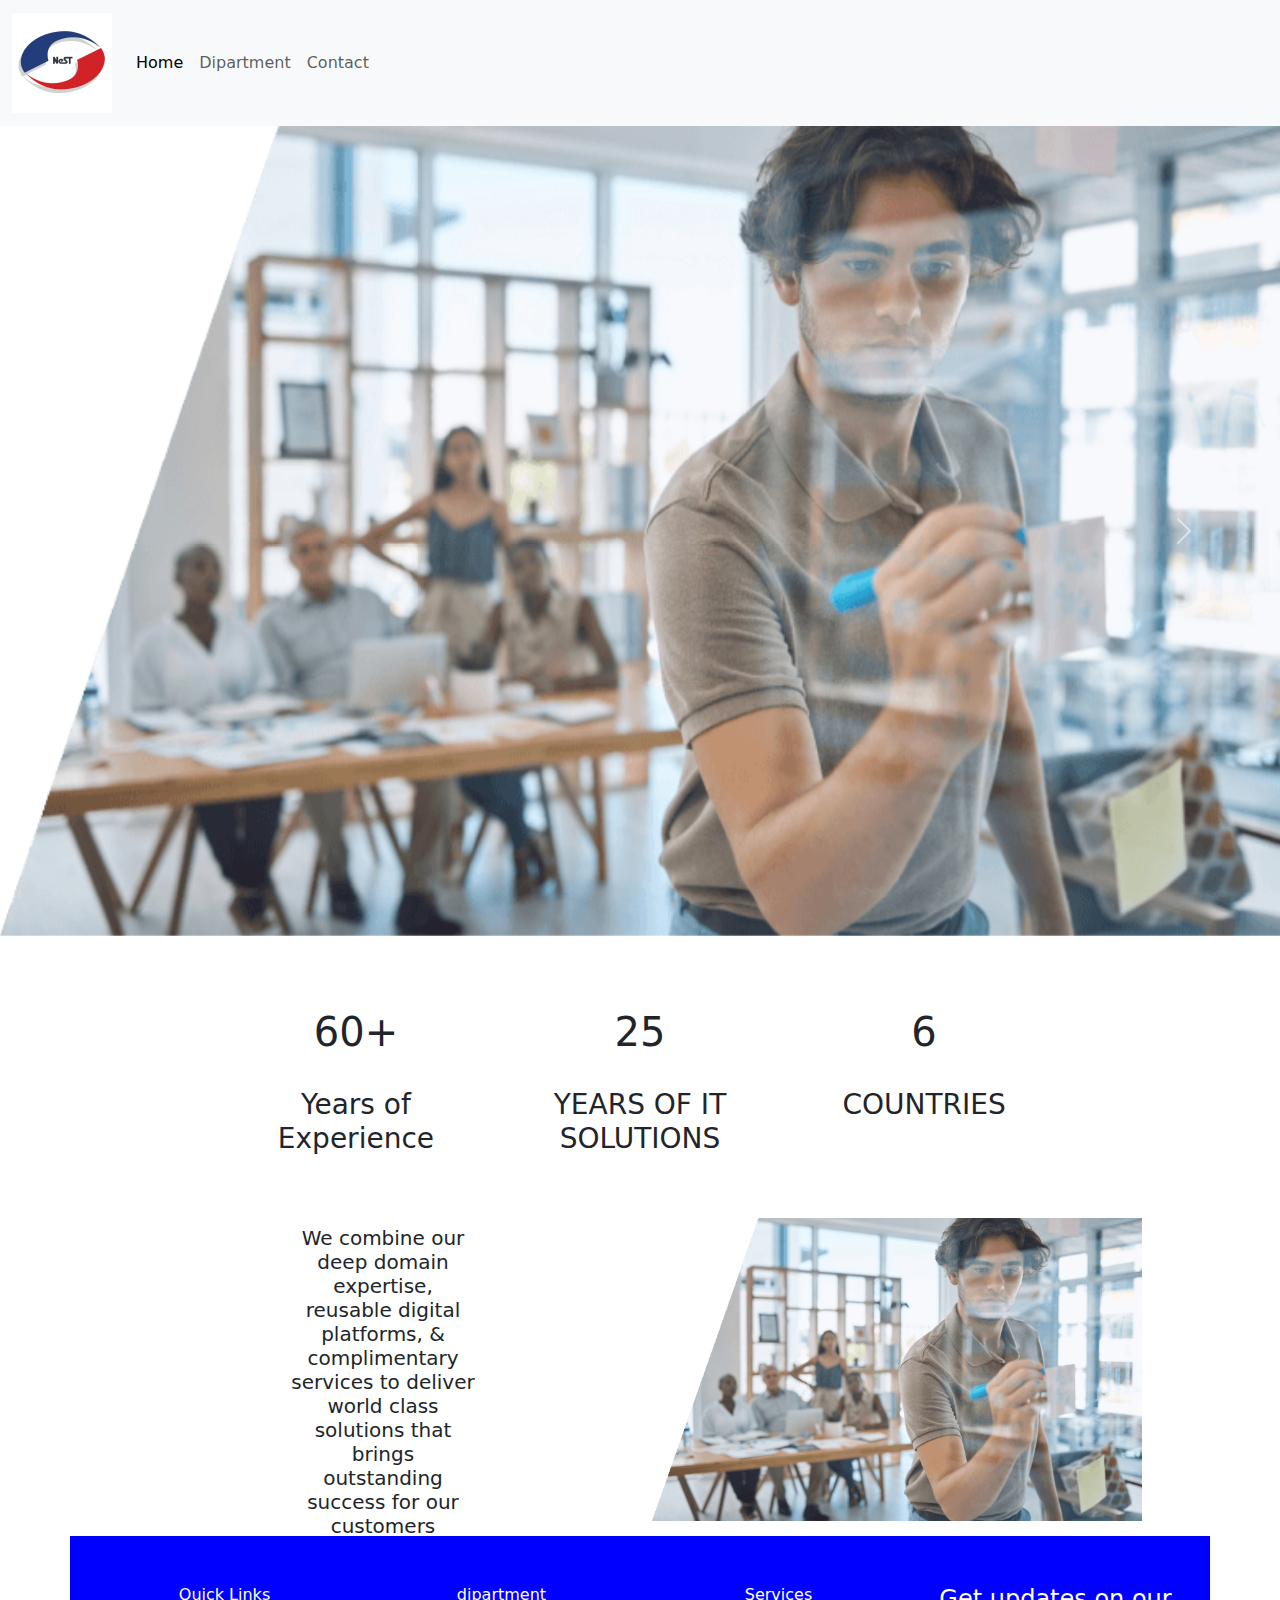
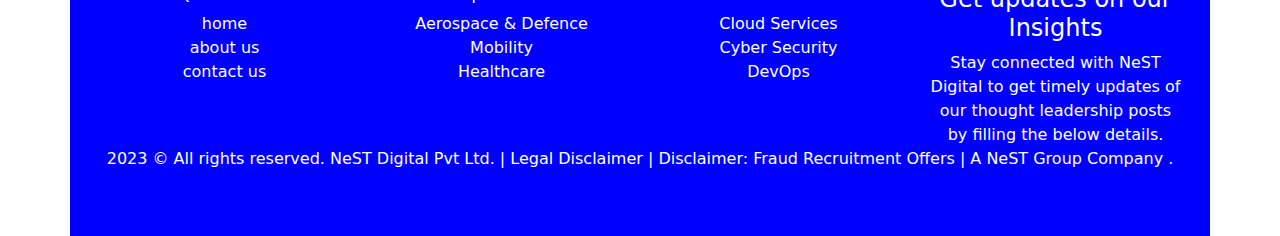
<file: index.html>
<!DOCTYPE html>
<html lang="en">
<head>
    <meta charset="UTF-8">
    <meta name="viewport" content="width=device-width, initial-scale=1.0">
    <title>nest digital</title>
    <link rel="stylesheet" href="style.css">
    <link href="https://cdn.jsdelivr.net/npm/bootstrap@5.3.3/dist/css/bootstrap.min.css" rel="stylesheet" integrity="sha384-QWTKZyjpPEjISv5WaRU9OFeRpok6YctnYmDr5pNlyT2bRjXh0JMhjY6hW+ALEwIH" crossorigin="anonymous">
</head>
<body>
    <nav class="navbar navbar-expand-lg bg-body-tertiary">
        <div class="container-fluid">
          <a class="navbar-brand" href="#"> <img class="icon" src="pictures/nest icon.jpg"  class="d-block w-100" alt="..."></a>
          <button class="navbar-toggler" type="button" data-bs-toggle="collapse" data-bs-target="#navbarNav" aria-controls="navbarNav" aria-expanded="false" aria-label="Toggle navigation">
            <span class="navbar-toggler-icon"></span>
          </button>
          <div class="collapse navbar-collapse" id="navbarNav">
            <ul class="navbar-nav">
              <li class="nav-item">
                <a class="nav-link active" aria-current="page" href="index.html">Home</a>
              </li>
              <li class="nav-item">
                <a class="nav-link" href="dipartment.html">Dipartment</a>
              </li>
              <li class="nav-item">
                <a class="nav-link" href="contact.html">Contact</a>
              </li>
             
            </ul>
          </div>
        </div>
      </nav>

    <div id="carouselExampleAutoplaying" class="carousel slide" data-bs-ride="carousel">
        <div class="carousel-inner">
          <div class="carousel-item active">
            <img src="pictures/nest.png"  class="d-block w-100" alt="...">
          </div>
          <div class="carousel-item">
            <img src="pictures/nest2.webp" class="d-block w-100" alt="...">
          </div>
          <div class="carousel-item">
            <img src="pictures/nest3.jpg" class="d-block w-100" alt="...">
          </div>
        </div>
        <button class="carousel-control-prev" type="button" data-bs-target="#carouselExampleAutoplaying" data-bs-slide="prev">
          <span class="carousel-control-prev-icon" aria-hidden="true"></span>
          <span class="visually-hidden">Previous</span>
        </button>
        <button class="carousel-control-next" type="button" data-bs-target="#carouselExampleAutoplaying" data-bs-slide="next">
          <span class="carousel-control-next-icon" aria-hidden="true"></span>
          <span class="visually-hidden">Next</span>
        </button>
      </div>


    <div class="container text-center" style="padding-bottom: 50px; padding-top: 50px;">
        <div class="row">
          <div class="col">
            <h1>60+</h1>  <br>
            <h3>Years of Experience</h3>
          </div>
          <div class="col">
            <h1>25</h1>  <br>
            <h3>YEARS OF IT SOLUTIONS</h3>
          </div>
          <div class="col">
            <h1>6</h1>  <br>
            <h3>COUNTRIES</h3>
          </div>
        </div>
      </div>

      <div class="container text-center" style="padding-bottom: 50px; padding-top: 50px;" >
        <div class="row">
          <div class="col">
            <div class="mx-auto p-2" style="width: 200px;">
                <h5>We combine our deep domain expertise, reusable digital platforms, & complimentary services
                   to deliver world class solutions that brings outstanding success for our customers</h5>
              </div>
            </div>
        
          <div class="col">
            <img src="pictures/nest.png"  class="d-block w-100" alt="...">
          </div>
        </div>
      </div>
      <div class="container text-center" id="foot" style="padding-bottom: 30px; padding-top: 30px;">
      <footer  class="bg-body- text-center text-white p-3">
        
            <div class="row">
              <div class="col">
                <h6>Quick Links</h6>
                <p1>home</p1><br>
                <p1>about us</p1><br>
                <p1>contact us</p1>
              </div>
              <div class="col"> 
                <h6>dipartment</h6>
                <p1>Aerospace & Defence</p1><br>
                <p1>Mobility</p1><br>
                <p1>Healthcare</p1></div>
              <div class="col">
                 <h6>Services</h6>
                <p1>Cloud Services</p1><br>
                <p1>Cyber Security</p1><br>
                <p1>DevOps</p1>
            </div>
              <div class="col">
                <h4>Get updates on our Insights</h4>
                <p1>
                    Stay connected with NeST Digital to get timely updates of our thought leadership posts by filling the below details.
                </p1>
            </div>
            </div>
        <p >2023 © All rights reserved. NeST Digital Pvt Ltd.    |    Legal Disclaimer |    Disclaimer: Fraud Recruitment Offers    |    A NeST Group Company .</p>
      </footer>
    </div>
    <script src="https://cdn.jsdelivr.net/npm/bootstrap@5.3.3/dist/js/bootstrap.bundle.min.js" integrity="sha384-YvpcrYf0tY3lHB60NNkmXc5s9fDVZLESaAA55NDzOxhy9GkcIdslK1eN7N6jIeHz" crossorigin="anonymous"></script>
</body>
</html>
</file>
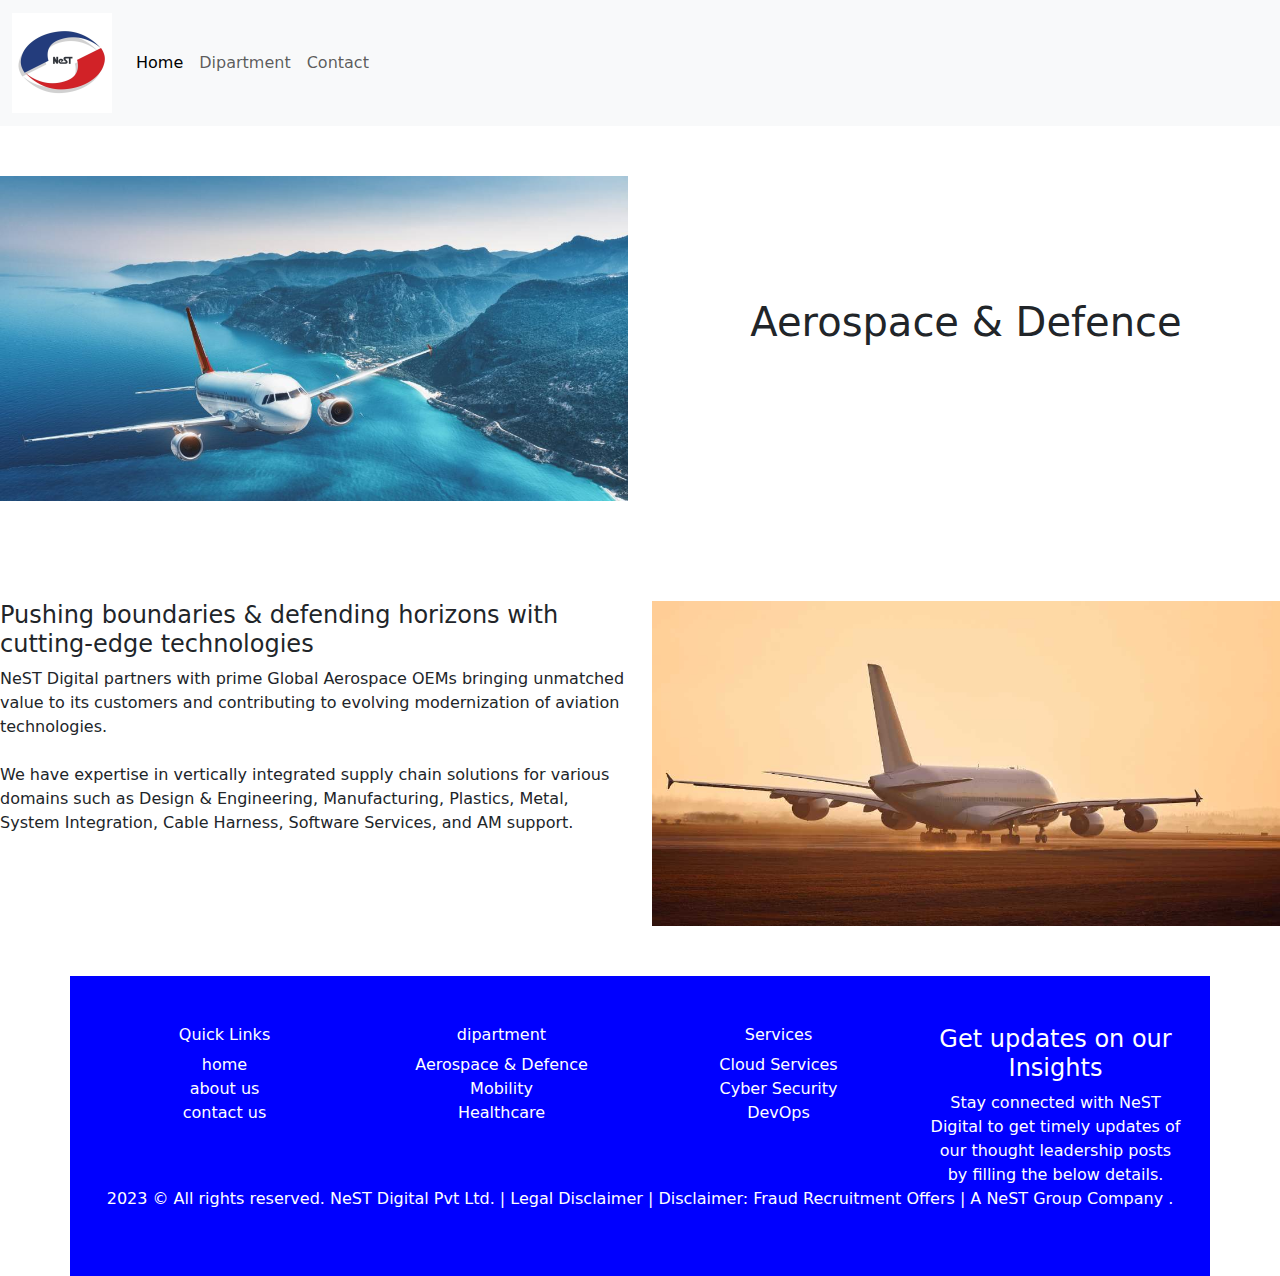
<file: Aerospace.html>
<!DOCTYPE html>
<html lang="en">
<head>
    <meta charset="UTF-8">
    <meta name="viewport" content="width=device-width, initial-scale=1.0">
    <title>nest digital</title>
    <link rel="stylesheet" href="style.css">
    <link href="https://cdn.jsdelivr.net/npm/bootstrap@5.3.3/dist/css/bootstrap.min.css" rel="stylesheet" integrity="sha384-QWTKZyjpPEjISv5WaRU9OFeRpok6YctnYmDr5pNlyT2bRjXh0JMhjY6hW+ALEwIH" crossorigin="anonymous">
</head>
<body>
    <nav class="navbar navbar-expand-lg bg-body-tertiary">
        <div class="container-fluid">
          <a class="navbar-brand" href="#"> <img class="icon" src="pictures/nest icon.jpg"  class="d-block w-100" alt="..."></a>
          <button class="navbar-toggler" type="button" data-bs-toggle="collapse" data-bs-target="#navbarNav" aria-controls="navbarNav" aria-expanded="false" aria-label="Toggle navigation">
            <span class="navbar-toggler-icon"></span>
          </button>
          <div class="collapse navbar-collapse" id="navbarNav">
            <ul class="navbar-nav">
              <li class="nav-item">
                <a class="nav-link active" aria-current="page" href="index.html">Home</a>
              </li>
              <li class="nav-item">
                <a class="nav-link" href="dipartment.html">Dipartment</a>
              </li>
              <li class="nav-item">
                <a class="nav-link" href="contact.html">Contact</a>
              </li>
             
            </ul>
          </div>
        </div>
      </nav>
      <div class="row" style="padding-bottom: 50px; padding-top: 50px;">
        <div class="col-6">
          <img src="pictures/nest4.jpg" alt="">
        </div>
        <div class="col-6">

          <div class="container"> 
            <div class="text">
              <h1>Aerospace & Defence</h1>
            </div>
          </div>
           
         
        </div>
      </div>
      </div>

      <div class="row" style="padding-bottom: 50px; padding-top: 50px;">
       
        <div class="col-6">
          <h4>
            Pushing boundaries & defending horizons with cutting-edge technologies
          </h4>
          <p>NeST Digital partners with prime Global Aerospace OEMs bringing unmatched value to its customers and contributing to evolving modernization of aviation technologies.<br><br>

            We have expertise in vertically integrated supply chain solutions for various domains such as Design & Engineering, Manufacturing, Plastics, Metal, System Integration, Cable Harness, Software Services, and AM support.</p>
        </div>
        <div class="col-6">
          <img src="pictures/nest5.jpg" alt="">
        </div>
      </div>



      <div class="container text-center" id="foot">
        <footer  class="bg-body- text-center text-white p-3">
          
              <div class="row">
                <div class="col">
                  <h6>Quick Links</h6>
                  <p1>home</p1><br>
                  <p1>about us</p1><br>
                  <p1>contact us</p1>
                </div>
                <div class="col"> 
                  <h6>dipartment</h6>
                  <p1>Aerospace & Defence</p1><br>
                  <p1>Mobility</p1><br>
                  <p1>Healthcare</p1></div>
                <div class="col">
                   <h6>Services</h6>
                  <p1>Cloud Services</p1><br>
                  <p1>Cyber Security</p1><br>
                  <p1>DevOps</p1>
              </div>
                <div class="col">
                  <h4>Get updates on our Insights</h4>
                  <p1>
                      Stay connected with NeST Digital to get timely updates of our thought leadership posts by filling the below details.
                  </p1>
              </div>
              </div>
              
            
          <p >2023 © All rights reserved. NeST Digital Pvt Ltd.    |    Legal Disclaimer |    Disclaimer: Fraud Recruitment Offers    |    A NeST Group Company .</p>
        </footer>
      </div>
      <script src="https://cdn.jsdelivr.net/npm/bootstrap@5.3.3/dist/js/bootstrap.bundle.min.js" integrity="sha384-YvpcrYf0tY3lHB60NNkmXc5s9fDVZLESaAA55NDzOxhy9GkcIdslK1eN7N6jIeHz" crossorigin="anonymous"></script>
  </body>
  </html>
</file>
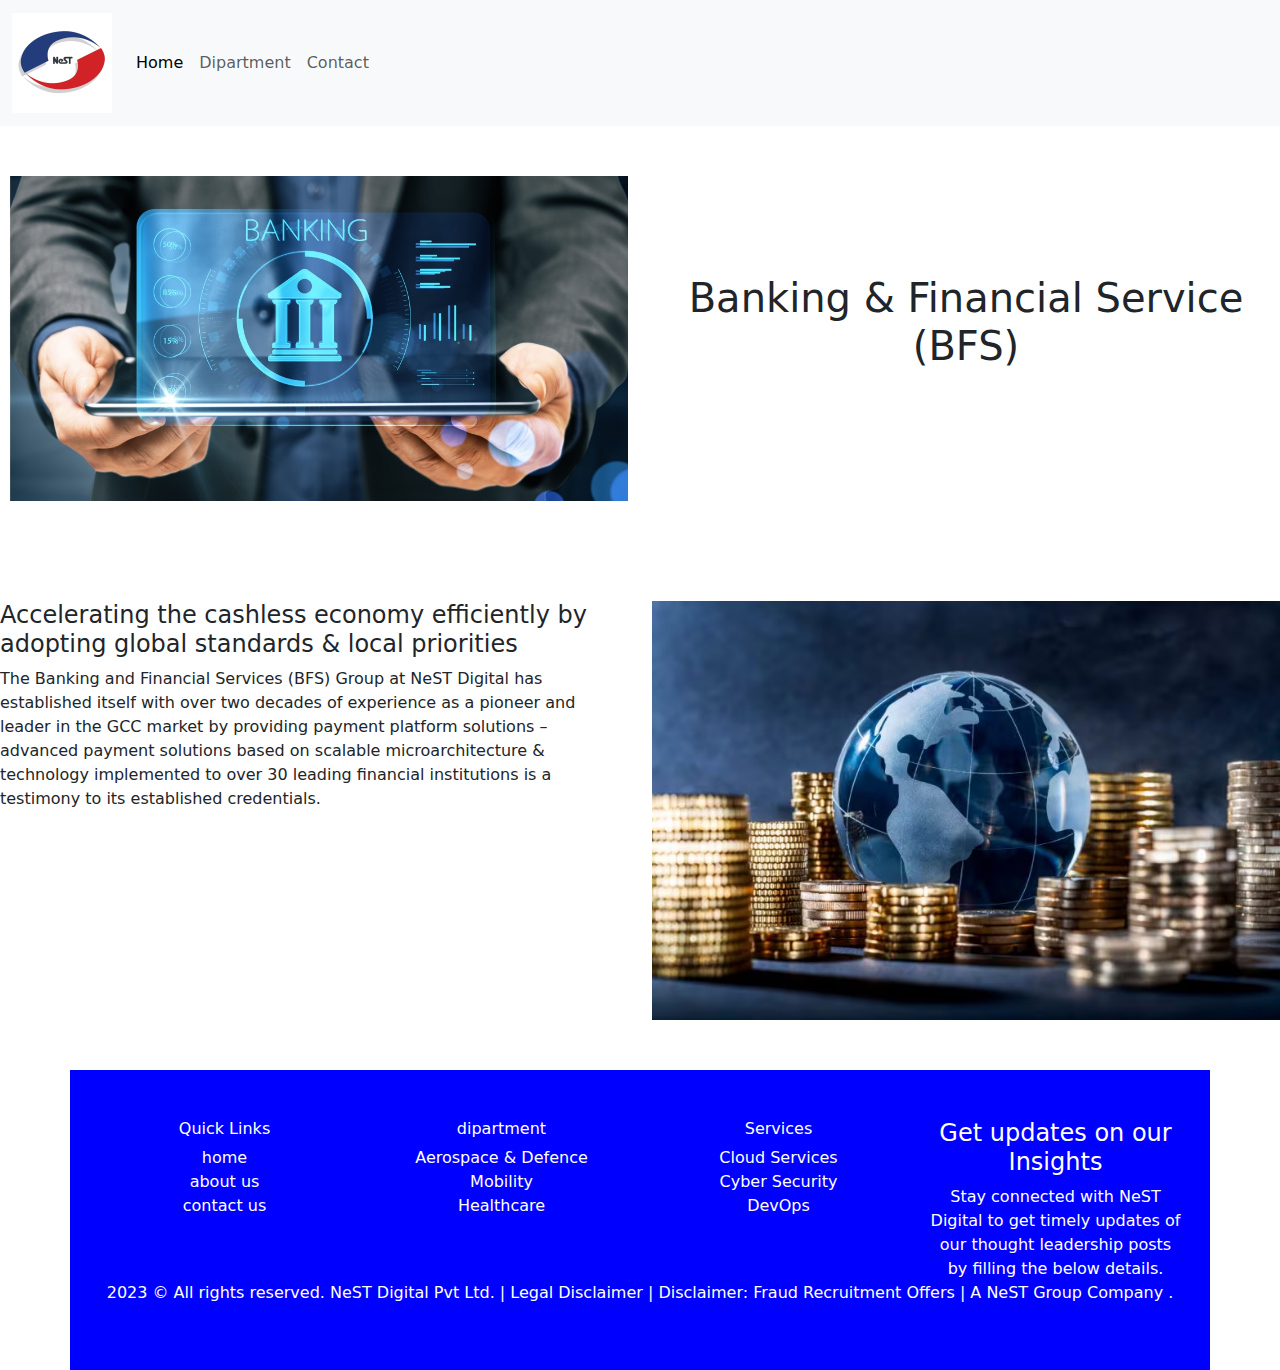
<file: bank.html>
<!DOCTYPE html>
<html lang="en">
<head>
    <meta charset="UTF-8">
    <meta name="viewport" content="width=device-width, initial-scale=1.0">
    <title>nest digital</title>
    <link rel="stylesheet" href="style.css">
    <link href="https://cdn.jsdelivr.net/npm/bootstrap@5.3.3/dist/css/bootstrap.min.css" rel="stylesheet" integrity="sha384-QWTKZyjpPEjISv5WaRU9OFeRpok6YctnYmDr5pNlyT2bRjXh0JMhjY6hW+ALEwIH" crossorigin="anonymous">
</head>
<body>
    <nav class="navbar navbar-expand-lg bg-body-tertiary">
        <div class="container-fluid">
          <a class="navbar-brand" href="#"> <img class="icon" src="pictures/nest icon.jpg"  class="d-block w-100" alt="..."></a>
          <button class="navbar-toggler" type="button" data-bs-toggle="collapse" data-bs-target="#navbarNav" aria-controls="navbarNav" aria-expanded="false" aria-label="Toggle navigation">
            <span class="navbar-toggler-icon"></span>
          </button>
          <div class="collapse navbar-collapse" id="navbarNav">
            <ul class="navbar-nav">
              <li class="nav-item">
                <a class="nav-link active" aria-current="page" href="index.html">Home</a>
              </li>
              <li class="nav-item">
                <a class="nav-link" href="dipartment.html">Dipartment</a>
              </li>
              <li class="nav-item">
                <a class="nav-link" href="contact.html">Contact</a>
              </li>
             
            </ul>
          </div>
        </div>
      </nav>
      <div class="row" style="padding-bottom: 50px; padding-top: 50px;">
        <div class="col-6">
          <img src="pictures/nest8.jpg" alt="">
        </div>
        <div class="col-6">
          <div class="container"> 
            <div class="text">
              <h1>Banking & Financial Service (BFS)</h1>
            </div>
          </div>
       
         
         
        </div>
      </div>
      </div>

      <div class="row" style="padding-bottom: 50px; padding-top: 50px;">
       
        <div class="col-6">
          <h4>
            Accelerating the cashless economy efficiently by adopting global standards & local priorities
          </h4>
          <p>The Banking and Financial Services (BFS) Group at NeST Digital has established itself with over two decades of experience as a pioneer and leader in the GCC market by providing payment platform solutions – advanced payment solutions based on scalable microarchitecture & technology implemented to over 30 leading financial institutions is a testimony to its established credentials.</p>
        </div>
        <div class="col-6">
          <img src="pictures/BAN.avif" alt="">
        </div>
      </div>



      <div class="container text-center" id="foot">
        <footer  class="bg-body- text-center text-white p-3">
          
              <div class="row">
                <div class="col">
                  <h6>Quick Links</h6>
                  <p1>home</p1><br>
                  <p1>about us</p1><br>
                  <p1>contact us</p1>
                </div>
                <div class="col"> 
                  <h6>dipartment</h6>
                  <p1>Aerospace & Defence</p1><br>
                  <p1>Mobility</p1><br>
                  <p1>Healthcare</p1></div>
                <div class="col">
                   <h6>Services</h6>
                  <p1>Cloud Services</p1><br>
                  <p1>Cyber Security</p1><br>
                  <p1>DevOps</p1>
              </div>
                <div class="col">
                  <h4>Get updates on our Insights</h4>
                  <p1>
                      Stay connected with NeST Digital to get timely updates of our thought leadership posts by filling the below details.
                  </p1>
              </div>
              </div>
              
            
          <p >2023 © All rights reserved. NeST Digital Pvt Ltd.    |    Legal Disclaimer |    Disclaimer: Fraud Recruitment Offers    |    A NeST Group Company .</p>
        </footer>
      </div>
      <script src="https://cdn.jsdelivr.net/npm/bootstrap@5.3.3/dist/js/bootstrap.bundle.min.js" integrity="sha384-YvpcrYf0tY3lHB60NNkmXc5s9fDVZLESaAA55NDzOxhy9GkcIdslK1eN7N6jIeHz" crossorigin="anonymous"></script>
  </body>
  </html>
</file>
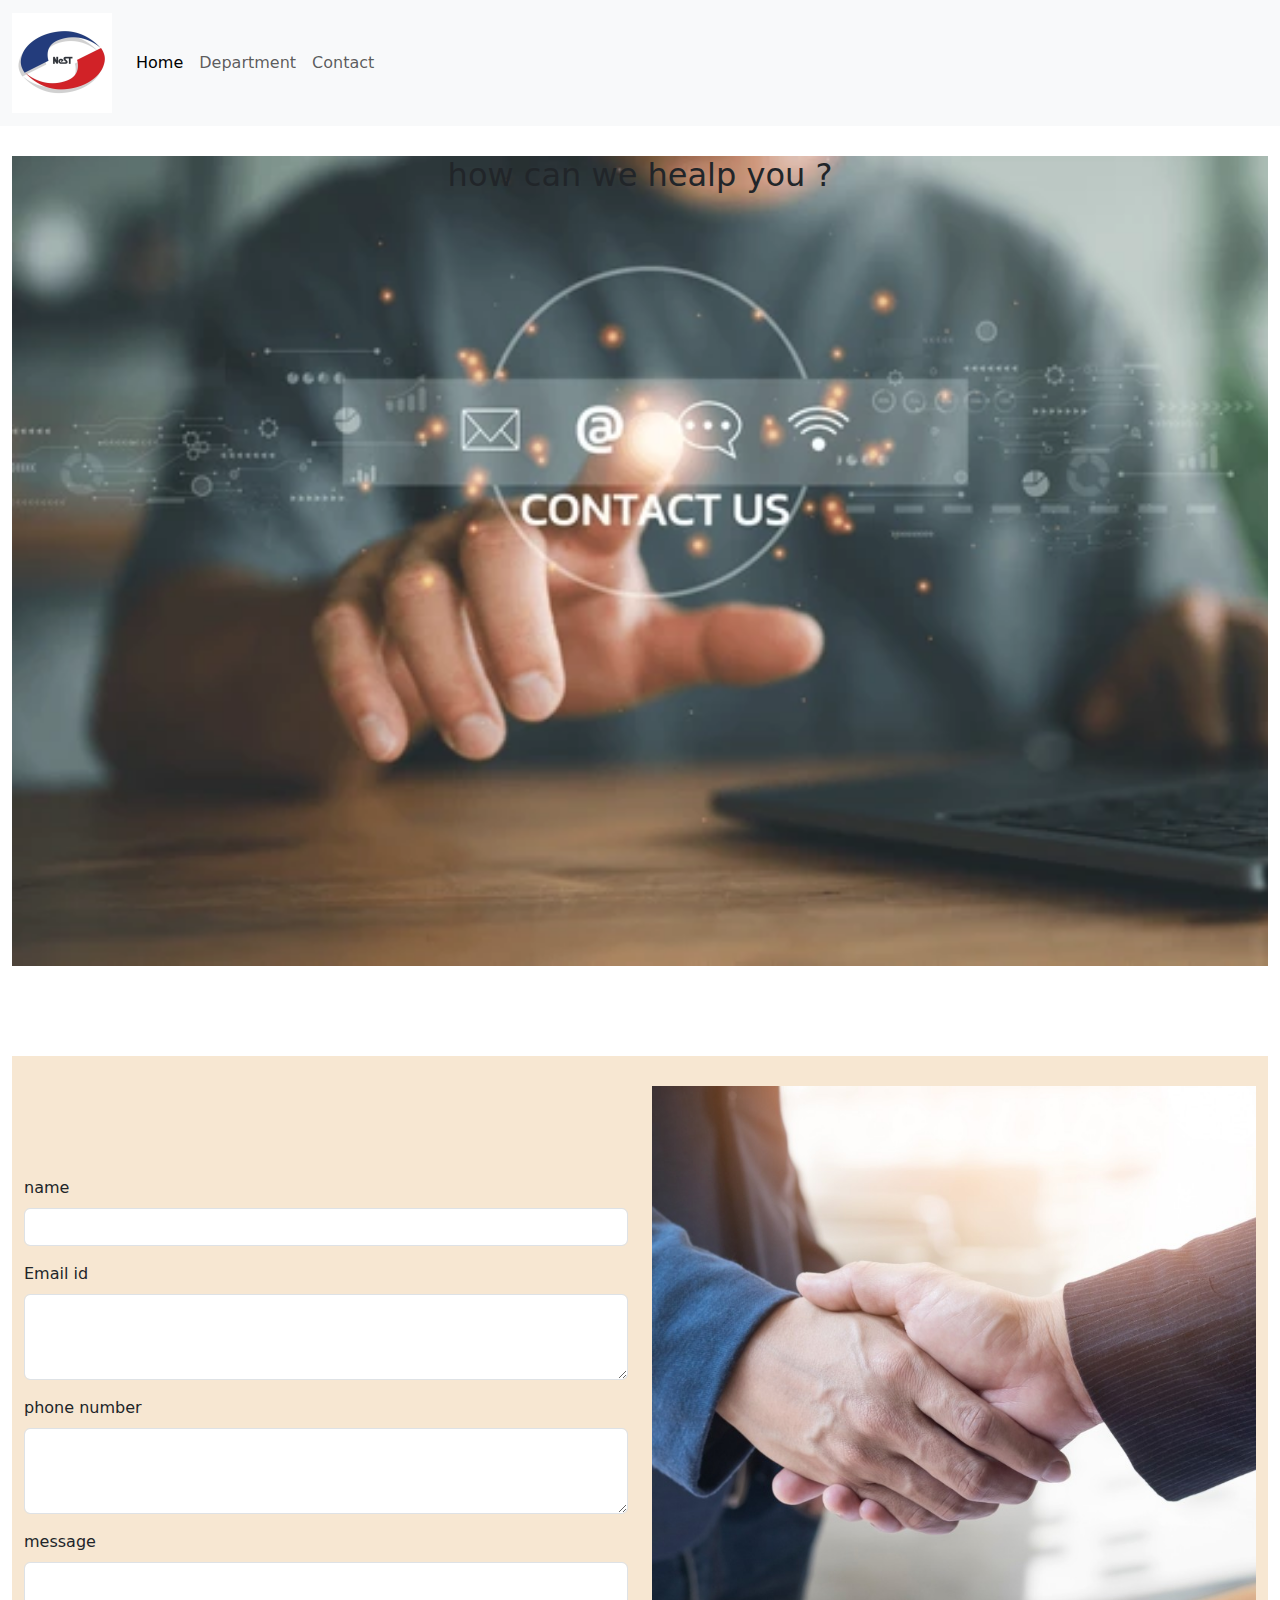
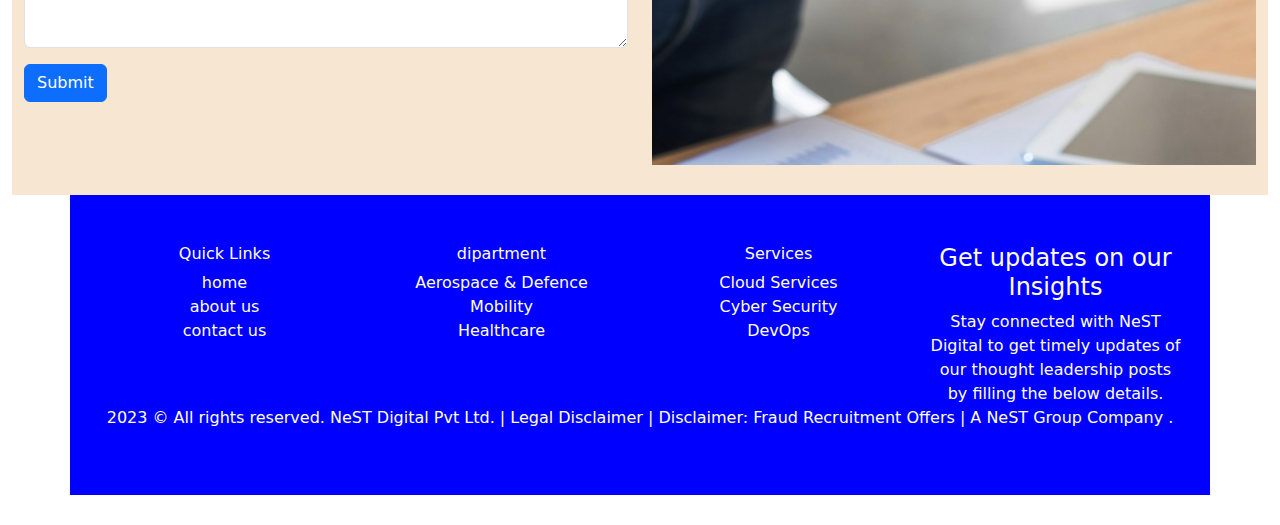
<file: contact.html>
<!DOCTYPE html>
<html lang="en">
<head>
    <meta charset="UTF-8">
    <meta name="viewport" content="width=device-width, initial-scale=1.0">
    <title>nest digital</title>
     <link rel="stylesheet" href="style.css">
    <link href="https://cdn.jsdelivr.net/npm/bootstrap@5.3.3/dist/css/bootstrap.min.css" rel="stylesheet" integrity="sha384-QWTKZyjpPEjISv5WaRU9OFeRpok6YctnYmDr5pNlyT2bRjXh0JMhjY6hW+ALEwIH" crossorigin="anonymous">
</head>
<body>
    <nav class="navbar navbar-expand-lg bg-body-tertiary">
        <div class="container-fluid">
          <a class="navbar-brand" href="#"> <img class="icon" src="pictures/nest icon.jpg"  class="d-block w-100" alt="..."></a>
          <button class="navbar-toggler" type="button" data-bs-toggle="collapse" data-bs-target="#navbarNav" aria-controls="navbarNav" aria-expanded="false" aria-label="Toggle navigation">
            <span class="navbar-toggler-icon"></span>
          </button>
          <div class="collapse navbar-collapse" id="navbarNav">
            <ul class="navbar-nav">
              <li class="nav-item">
                <a class="nav-link active" aria-current="page" href="index.html">Home</a>
              </li>
              <li class="nav-item">
                <a class="nav-link" href="dipartment.html">Department</a>
              </li>
              <li class="nav-item">
                <a class="nav-link" href="contact.html">Contact</a>
              </li>
             
            </ul>
          </div>
        </div>
      </nav>

      
      <div class="container-fluid" style="padding-bottom: 30px; padding-top: 30px;">
        <div class="row"  >
          <div class="col">
            <div style="height: 100vh;">
                <div  class="bod">
                    <h2 style="text-align: center;">how can we healp you ?</h2>
                </div>
            </div>
          </div>
        </div> 
        <div class="container-fluid" style="padding-bottom: 30px; padding-top: 30px; background-color: rgb(247, 231, 210);">

      <div class="row" >
            <div class="col" style=" padding-top: 90px;" >

                <div class="mb-3">
                    <label for="exampleFormControlInput1" class="form-label">name</label>
                    <input type="email" class="form-control" id="exampleFormControlInput1" placeholder="">
                  </div>
                  <div class="mb-3">
                    <label for="exampleFormControlTextarea1" class="form-label">Email id</label>
                    <textarea class="form-control" id="exampleFormControlTextarea1" rows="3"></textarea>
                  </div>
                  <div class="mb-3">
                    <label for="exampleFormControlTextarea1" class="form-label">phone number</label>
                    <textarea class="form-control" id="exampleFormControlTextarea1" rows="3"></textarea>
                  </div>
                  <div class="mb-3">
                    <label for="exampleFormControlTextarea1" class="form-label">message</label>
                    <textarea class="form-control" id="exampleFormControlTextarea1" rows="3"></textarea>
                  </div>
                  <button type="button" class="btn btn-primary">Submit</button>
                </div>
                <div class="col" ><img src="pictures/nest contact.jpg" alt=""></div>
            </div>
          </div>
      
      

     

      <div class="container text-center" id="foot">
        <footer  class="bg-body- text-center text-white p-3">
          
              <div class="row">
                <div class="col">
                  <h6>Quick Links</h6>
                  <p1>home</p1><br>
                  <p1>about us</p1><br>
                  <p1>contact us</p1>
                </div>
                <div class="col"> 
                  <h6>dipartment</h6>
                  <p1>Aerospace & Defence</p1><br>
                  <p1>Mobility</p1><br>
                  <p1>Healthcare</p1></div>
                <div class="col">
                   <h6>Services</h6>
                  <p1>Cloud Services</p1><br>
                  <p1>Cyber Security</p1><br>
                  <p1>DevOps</p1>
              </div>
                <div class="col">
                  <h4>Get updates on our Insights</h4>
                  <p1>
                      Stay connected with NeST Digital to get timely updates of our thought leadership posts by filling the below details.
                  </p1>
              </div>
              </div>
              
            
          <p >2023 © All rights reserved. NeST Digital Pvt Ltd.    |    Legal Disclaimer |    Disclaimer: Fraud Recruitment Offers    |    A NeST Group Company .</p>
        </footer>
      </div>
    <script src="https://cdn.jsdelivr.net/npm/bootstrap@5.3.3/dist/js/bootstrap.bundle.min.js" integrity="sha384-YvpcrYf0tY3lHB60NNkmXc5s9fDVZLESaAA55NDzOxhy9GkcIdslK1eN7N6jIeHz" crossorigin="anonymous"></script>
</body>
</html>
</file>
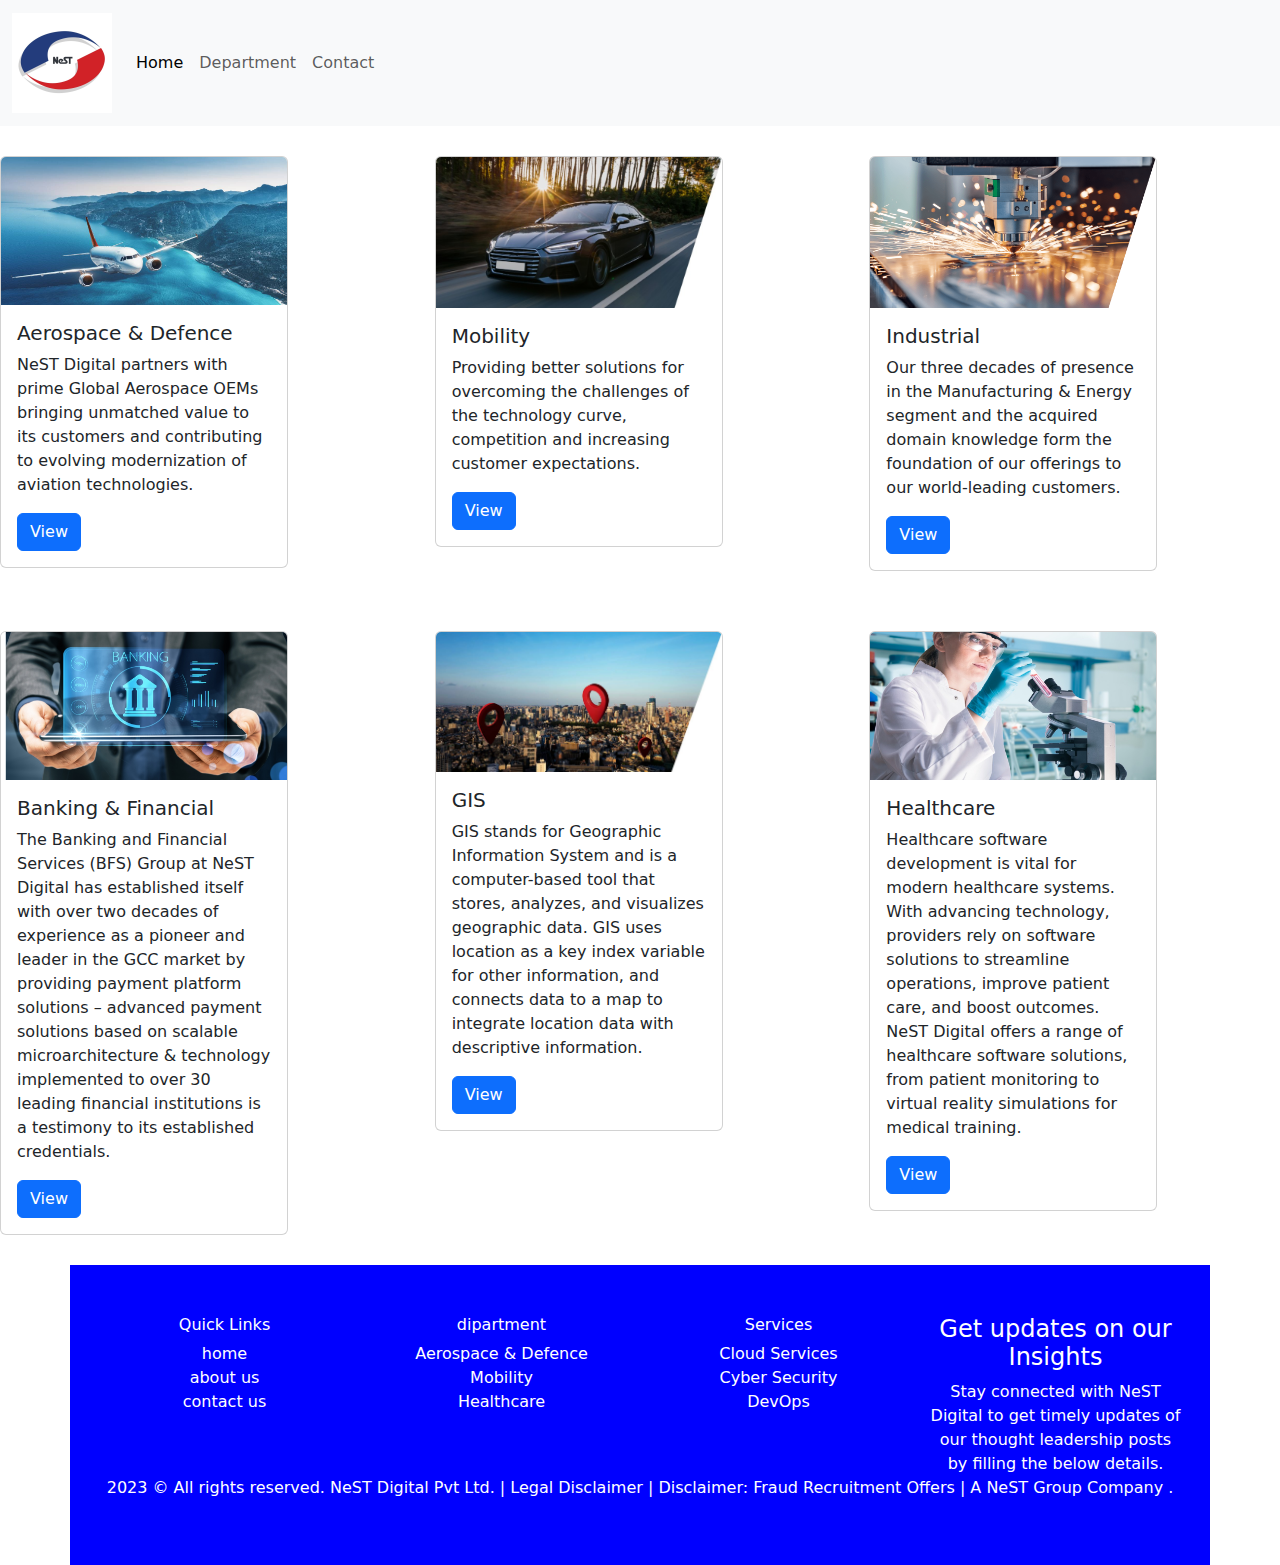
<file: dipartment.html>
<!DOCTYPE html>
<html lang="en">
<head>
    <meta charset="UTF-8">
    <meta name="viewport" content="width=device-width, initial-scale=1.0">
    <title>nest digital</title>
     <link rel="stylesheet" href="style.css">
    <link href="https://cdn.jsdelivr.net/npm/bootstrap@5.3.3/dist/css/bootstrap.min.css" rel="stylesheet" integrity="sha384-QWTKZyjpPEjISv5WaRU9OFeRpok6YctnYmDr5pNlyT2bRjXh0JMhjY6hW+ALEwIH" crossorigin="anonymous">
</head>
<body>
    <nav class="navbar navbar-expand-lg bg-body-tertiary">
        <div class="container-fluid">
          <a class="navbar-brand" href="#"> <img class="icon" src="pictures/nest icon.jpg"  class="d-block w-100" alt="..."></a>
          <button class="navbar-toggler" type="button" data-bs-toggle="collapse" data-bs-target="#navbarNav" aria-controls="navbarNav" aria-expanded="false" aria-label="Toggle navigation">
            <span class="navbar-toggler-icon"></span>
          </button>
          <div class="collapse navbar-collapse" id="navbarNav">
            <ul class="navbar-nav">
              <li class="nav-item">
                <a class="nav-link active" aria-current="page" href="index.html">Home</a>
              </li>
              <li class="nav-item">
                <a class="nav-link" href="dipartment.html">Department</a>
              </li>
              <li class="nav-item">
                <a class="nav-link" href="contact.html">Contact</a>
              </li>
             
            </ul>
          </div>
        </div>
      </nav>

    <div class="row" style="padding-bottom: 30px; padding-top: 30px;">
        <div class="col">
      <div class="card" style="width: 18rem;">
        <img src="pictures/nest4.jpg" class="card-img-top" alt="...">
        <div class="card-body">
          <h5 class="card-title">Aerospace & Defence</h5>
          <p class="card-text">NeST Digital partners with prime Global Aerospace OEMs bringing unmatched value to its customers and contributing to evolving modernization of aviation technologies.</p>
          <a href="Aerospace.html" class="btn btn-primary">View</a>
        </div>
      </div>
    </div>
    <div class="col">
      <div class="card" style="width: 18rem;">
        <img src="pictures/nest6.jpg" class="card-img-top" alt="...">
        <div class="card-body">
          <h5 class="card-title">Mobility</h5>
          <p class="card-text">Providing better solutions for overcoming the challenges of the technology curve, competition and increasing customer expectations.</p>
          <a href="Mobility.html" class="btn btn-primary">View</a>
        </div>
      </div>
    </div>
      <div class="col">
      <div class="card" style="width: 18rem;">
        <img src="pictures/nest7.png" class="card-img-top" alt="...">
        <div class="card-body">
          <h5 class="card-title">Industrial</h5>
          <p class="card-text">Our three decades of presence in the Manufacturing & Energy segment and the acquired domain knowledge form the foundation of our offerings to our world-leading customers.</p>
          <a href="Industrial.html" class="btn btn-primary">View</a>
        </div>
      </div>
    </div>
    </div>
  
    <div class="row" style="padding-bottom: 30px; padding-top: 30px;">
      <div class="col">
    <div class="card" style="width: 18rem;">
      <img src="pictures/nest8.jpg" class="card-img-top" alt="...">
      <div class="card-body">
        <h5 class="card-title">Banking & Financial</h5>
        <p class="card-text">The Banking and Financial Services (BFS) Group at NeST Digital has established itself with over two decades of experience as a pioneer and leader in the GCC market by providing payment platform solutions – advanced payment solutions based on scalable microarchitecture & technology implemented to over 30 leading financial institutions is a testimony to its established credentials.</p>
        <a href="bank.html" class="btn btn-primary">View</a>
      </div>
    </div>
  </div>
  <div class="col">
    <div class="card" style="width: 18rem;">
      <img src="pictures/nest9.jpg" class="card-img-top" alt="...">
      <div class="card-body">
        <h5 class="card-title">GIS</h5>
        <p class="card-text">GIS stands for Geographic Information System and is a computer-based tool that stores, analyzes, and visualizes geographic data. GIS uses location as a key index variable for other information, and connects data to a map to integrate location data with descriptive information. 
        </p>
        <a href="GIS.html" class="btn btn-primary">View</a>
      </div>
    </div>
  </div>
    <div class="col">
    <div class="card" style="width: 18rem;">
      <img src="pictures/nest10.jpg" class="card-img-top" alt="...">
      <div class="card-body">
        <h5 class="card-title">Healthcare</h5>
        <p class="card-text">Healthcare software development is vital for modern healthcare systems. With advancing technology, providers rely on software solutions to streamline operations, improve patient care, and boost outcomes. NeST Digital offers a range of healthcare software solutions, from patient monitoring to virtual reality simulations for medical training.</p>
        <a href="helth.html" class="btn btn-primary">View</a>
      </div>
    </div>
  </div>
  </div>
       
      <div class="container text-center" id="foot">
        <footer  class="bg-body- text-center text-white p-3">
          
              <div class="row">
                <div class="col">
                  <h6>Quick Links</h6>
                  <p1>home</p1><br>
                  <p1>about us</p1><br>
                  <p1>contact us</p1>
                </div>
                <div class="col"> 
                  <h6>dipartment</h6>
                  <p1>Aerospace & Defence</p1><br>
                  <p1>Mobility</p1><br>
                  <p1>Healthcare</p1></div>
                <div class="col">
                   <h6>Services</h6>
                  <p1>Cloud Services</p1><br>
                  <p1>Cyber Security</p1><br>
                  <p1>DevOps</p1>
              </div>
                <div class="col">
                  <h4>Get updates on our Insights</h4>
                  <p1>
                      Stay connected with NeST Digital to get timely updates of our thought leadership posts by filling the below details.
                  </p1>
              </div>
              </div>
              
            
          <p >2023 © All rights reserved. NeST Digital Pvt Ltd.    |    Legal Disclaimer |    Disclaimer: Fraud Recruitment Offers    |    A NeST Group Company .</p>
        </footer>
      </div>
    <script src="https://cdn.jsdelivr.net/npm/bootstrap@5.3.3/dist/js/bootstrap.bundle.min.js" integrity="sha384-YvpcrYf0tY3lHB60NNkmXc5s9fDVZLESaAA55NDzOxhy9GkcIdslK1eN7N6jIeHz" crossorigin="anonymous"></script>
</body>
</html>
</file>
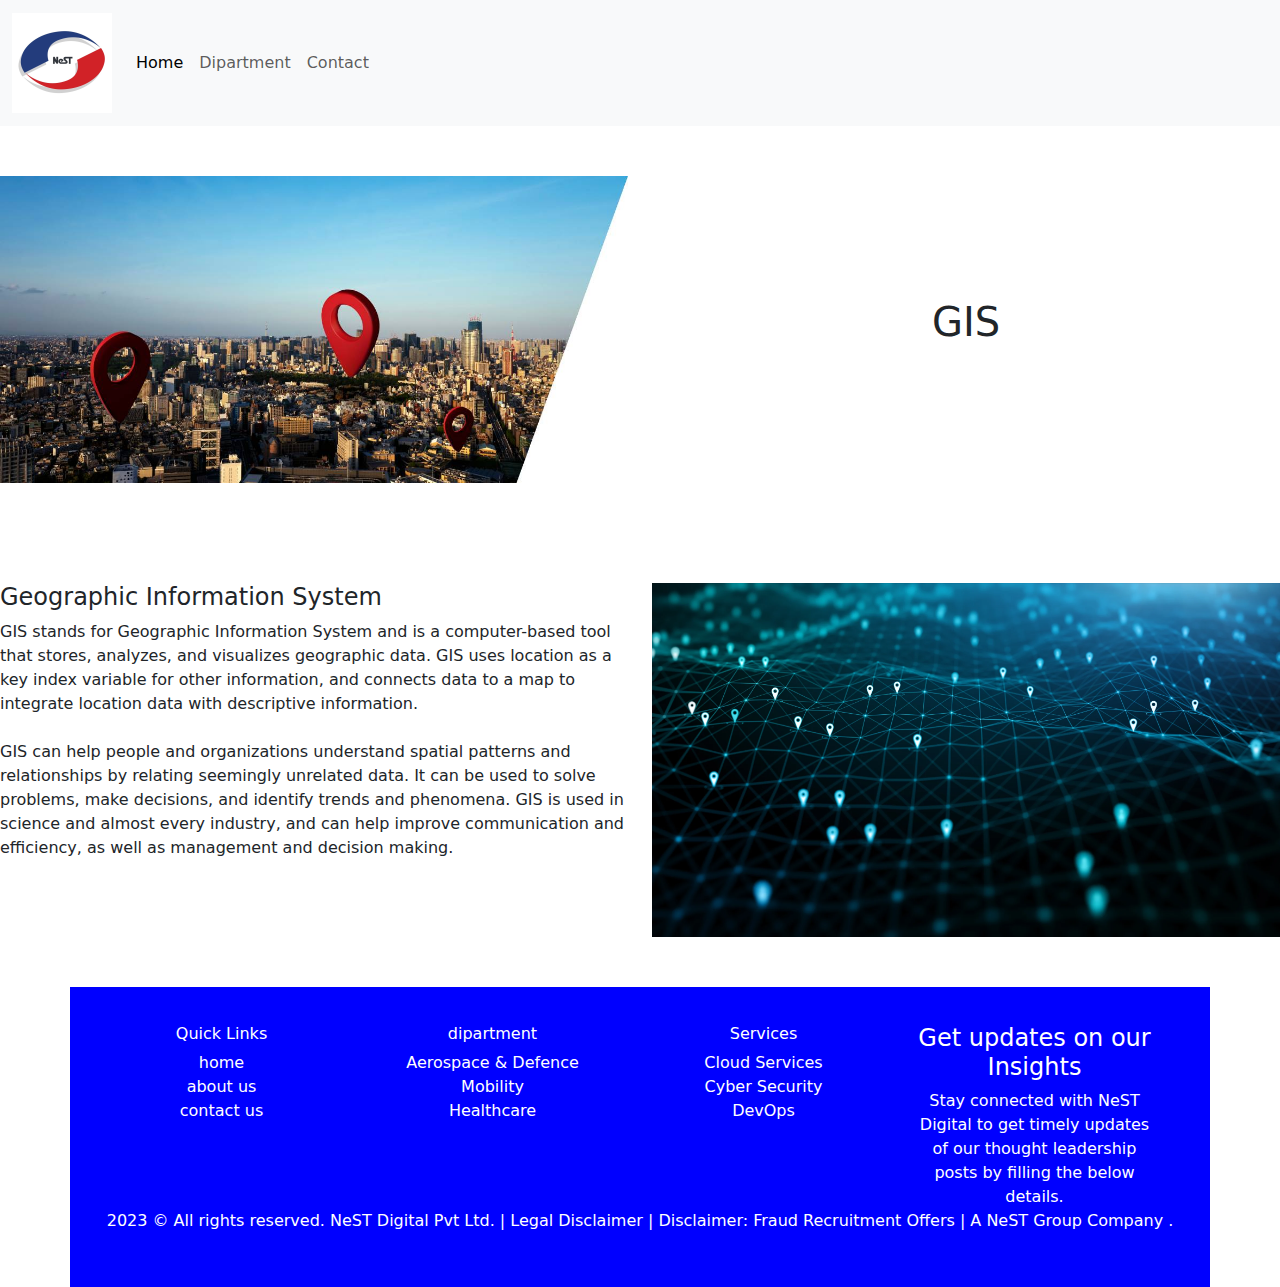
<file: GIS.html>
<!DOCTYPE html>
<html lang="en">
<head>
    <meta charset="UTF-8">
    <meta name="viewport" content="width=device-width, initial-scale=1.0">
    <title>nest digital</title>
    <link rel="stylesheet" href="style.css">
    <link href="https://cdn.jsdelivr.net/npm/bootstrap@5.3.3/dist/css/bootstrap.min.css" rel="stylesheet" integrity="sha384-QWTKZyjpPEjISv5WaRU9OFeRpok6YctnYmDr5pNlyT2bRjXh0JMhjY6hW+ALEwIH" crossorigin="anonymous">
</head>
<body>
    <nav class="navbar navbar-expand-lg bg-body-tertiary">
        <div class="container-fluid">
          <a class="navbar-brand" href="#"> <img class="icon" src="pictures/nest icon.jpg"  class="d-block w-100" alt="..."></a>
          <button class="navbar-toggler" type="button" data-bs-toggle="collapse" data-bs-target="#navbarNav" aria-controls="navbarNav" aria-expanded="false" aria-label="Toggle navigation">
            <span class="navbar-toggler-icon"></span>
          </button>
          <div class="collapse navbar-collapse" id="navbarNav">
            <ul class="navbar-nav">
              <li class="nav-item">
                <a class="nav-link active" aria-current="page" href="index.html">Home</a>
              </li>
              <li class="nav-item">
                <a class="nav-link" href="dipartment.html">Dipartment</a>
              </li>
              <li class="nav-item">
                <a class="nav-link" href="contact.html">Contact</a>
              </li>
             
            </ul>
          </div>
        </div>
      </nav>
      <div class="row" style="padding-bottom: 50px; padding-top: 50px;">
        <div class="col-6">
          <img src="pictures/nest9.jpg" alt="">
        </div>
        <div class="col-6">
            <div class="container"> 
                <div class="text">
                  <h1>GIS</h1>
                </div>
              </div>
          
         
        </div>
      </div>
      </div>

      <div class="row" style="padding-bottom: 50px; padding-top: 50px;">
       
        <div class="col-6">
          <h4>
            Geographic Information System
          </h4>
          <p>GIS stands for Geographic Information System and is a computer-based tool that stores, analyzes, and visualizes geographic data. GIS uses location as a key index variable for other information, and connects data to a map to integrate location data with descriptive information.<br><br>

            GIS can help people and organizations understand spatial patterns and relationships by relating seemingly unrelated data. It can be used to solve problems, make decisions, and identify trends and phenomena. GIS is used in science and almost every industry, and can help improve communication and efficiency, as well as management and decision making.</p>
        </div>
        <div class="col-6">
          <img src="pictures/GIS1.webp" alt="">
        </div>
      </div>



      <div class="container text-center" id="foot">
        <footer  class="bg-body- text-center text-white p-3">
          
              <div class="row">
                <div class="row">
                <div class="col">
                  <h6>Quick Links</h6>
                  <p1>home</p1><br>
                  <p1>about us</p1><br>
                  <p1>contact us</p1>
                </div>
                <div class="col"> 
                  <h6>dipartment</h6>
                  <p1>Aerospace & Defence</p1><br>
                  <p1>Mobility</p1><br>
                  <p1>Healthcare</p1></div>
                <div class="col">
                   <h6>Services</h6>
                  <p1>Cloud Services</p1><br>
                  <p1>Cyber Security</p1><br>
                  <p1>DevOps</p1>
              </div>
                <div class="col">
                  <h4>Get updates on our Insights</h4>
                  <p1>
                      Stay connected with NeST Digital to get timely updates of our thought leadership posts by filling the below details.
                  </p1>
              </div>
            </div>
              <br>
              <br>
            
          <p >2023 © All rights reserved. NeST Digital Pvt Ltd.    |    Legal Disclaimer |    Disclaimer: Fraud Recruitment Offers    |    A NeST Group Company .</p>
          </div>
        </footer>
      </div>
      <script src="https://cdn.jsdelivr.net/npm/bootstrap@5.3.3/dist/js/bootstrap.bundle.min.js" integrity="sha384-YvpcrYf0tY3lHB60NNkmXc5s9fDVZLESaAA55NDzOxhy9GkcIdslK1eN7N6jIeHz" crossorigin="anonymous"></script>
  </body>
  </html>
</file>
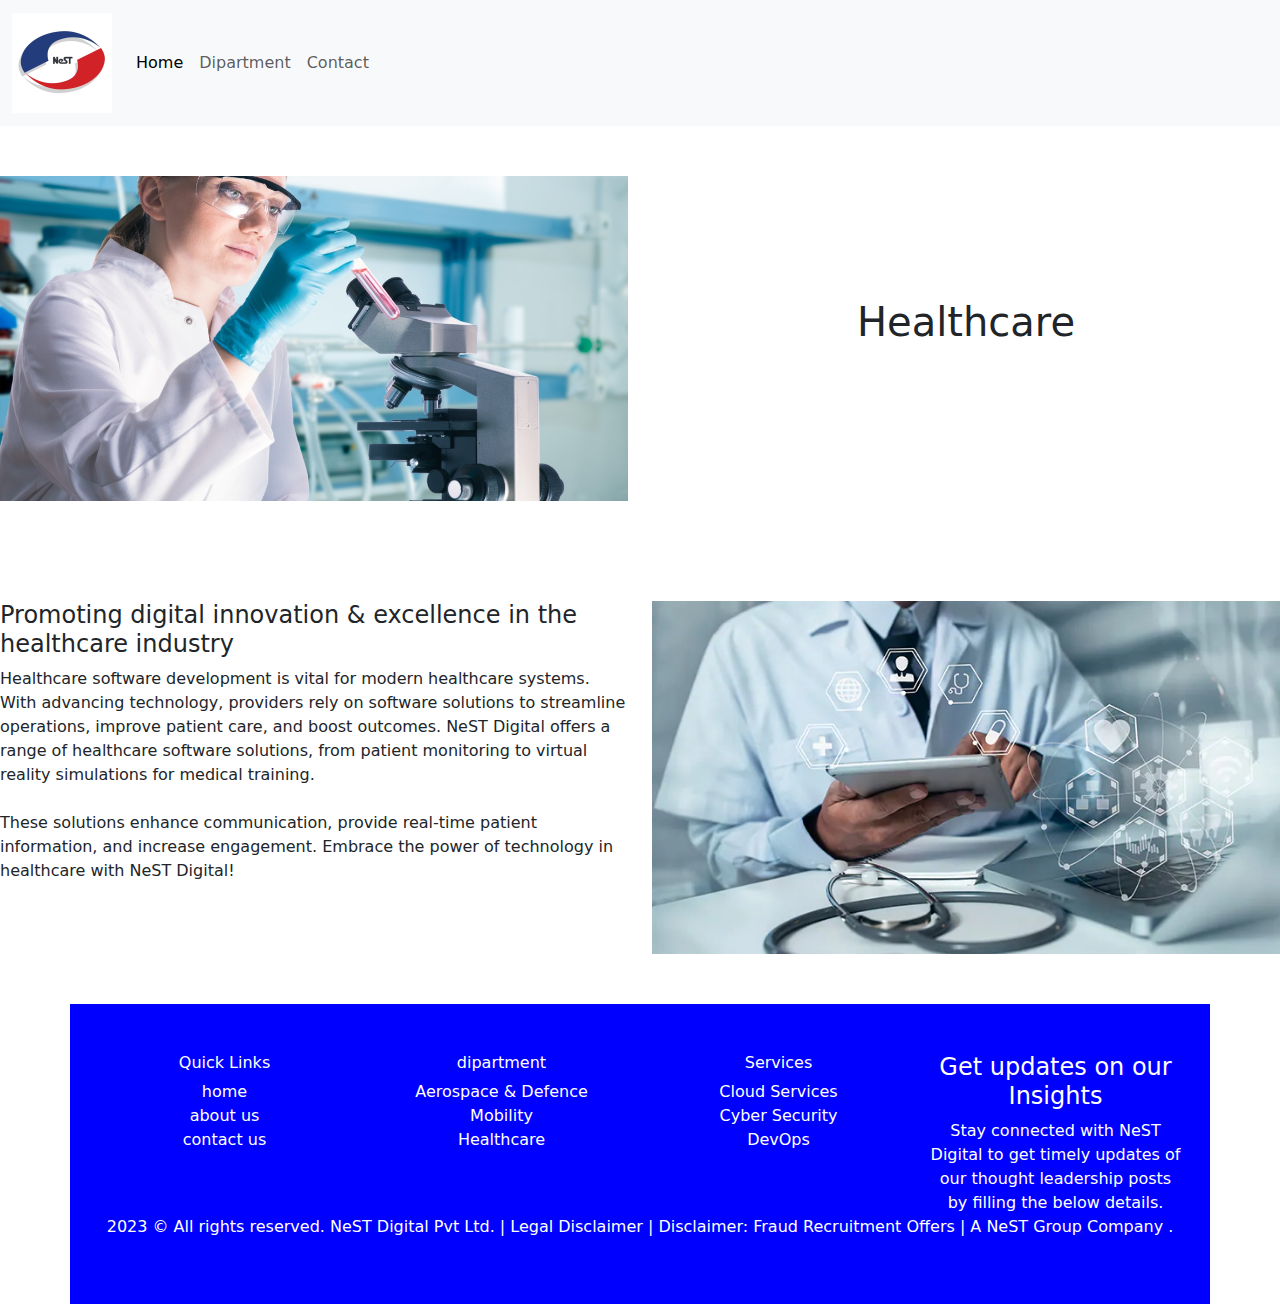
<file: helth.html>
<!DOCTYPE html>
<html lang="en">
<head>
    <meta charset="UTF-8">
    <meta name="viewport" content="width=device-width, initial-scale=1.0">
    <title>nest digital</title>
    <link rel="stylesheet" href="style.css">
    <link href="https://cdn.jsdelivr.net/npm/bootstrap@5.3.3/dist/css/bootstrap.min.css" rel="stylesheet" integrity="sha384-QWTKZyjpPEjISv5WaRU9OFeRpok6YctnYmDr5pNlyT2bRjXh0JMhjY6hW+ALEwIH" crossorigin="anonymous">
</head>
<body>
    <nav class="navbar navbar-expand-lg bg-body-tertiary">
        <div class="container-fluid">
          <a class="navbar-brand" href="#"> <img class="icon" src="pictures/nest icon.jpg"  class="d-block w-100" alt="..."></a>
          <button class="navbar-toggler" type="button" data-bs-toggle="collapse" data-bs-target="#navbarNav" aria-controls="navbarNav" aria-expanded="false" aria-label="Toggle navigation">
            <span class="navbar-toggler-icon"></span>
          </button>
          <div class="collapse navbar-collapse" id="navbarNav">
            <ul class="navbar-nav">
              <li class="nav-item">
                <a class="nav-link active" aria-current="page" href="index.html">Home</a>
              </li>
              <li class="nav-item">
                <a class="nav-link" href="dipartment.html">Dipartment</a>
              </li>
              <li class="nav-item">
                <a class="nav-link" href="contact.html">Contact</a>
              </li>
             
            </ul>
          </div>
        </div>
      </nav>
      
      <div class="row" style="padding-bottom: 50px; padding-top: 50px;">
        <div class="col-6">
          <img src="pictures/nest10.jpg" alt="">
        </div>
        <div class="col-6">
          <div class="container"> 
            <div class="text">
              <h1>Healthcare</h1>
            </div>
          </div>
       
          
         
        </div>
      </div>
      </div>

      <div class="row" style="padding-bottom: 50px; padding-top: 50px;">
       
        <div class="col-6">
          <h4>
            Promoting digital innovation & excellence in the healthcare industry
          </h4>
          <p>Healthcare software development is vital for modern healthcare systems. With advancing technology, providers rely on software solutions to streamline operations, improve patient care, and boost outcomes. NeST Digital offers a range of healthcare software solutions, from patient monitoring to virtual reality simulations for medical training.<br><br>

            These solutions enhance communication, provide real-time patient information, and increase engagement. Embrace the power of technology in healthcare with NeST Digital!</p>
        </div>
        <div class="col-6">
          <img src="pictures/HEL.webp" alt="">
        </div>
      </div>



      <div class="container text-center" id="foot">
        <footer  class="bg-body- text-center text-white p-3">
          
              <div class="row">
                <div class="col">
                  <h6>Quick Links</h6>
                  <p1>home</p1><br>
                  <p1>about us</p1><br>
                  <p1>contact us</p1>
                </div>
                <div class="col"> 
                  <h6>dipartment</h6>
                  <p1>Aerospace & Defence</p1><br>
                  <p1>Mobility</p1><br>
                  <p1>Healthcare</p1></div>
                <div class="col">
                   <h6>Services</h6>
                  <p1>Cloud Services</p1><br>
                  <p1>Cyber Security</p1><br>
                  <p1>DevOps</p1>
              </div>
                <div class="col">
                  <h4>Get updates on our Insights</h4>
                  <p1>
                      Stay connected with NeST Digital to get timely updates of our thought leadership posts by filling the below details.
                  </p1>
              </div>
              </div>
              
            
          <p >2023 © All rights reserved. NeST Digital Pvt Ltd.    |    Legal Disclaimer |    Disclaimer: Fraud Recruitment Offers    |    A NeST Group Company .</p>
        </footer>
      </div>
      <script src="https://cdn.jsdelivr.net/npm/bootstrap@5.3.3/dist/js/bootstrap.bundle.min.js" integrity="sha384-YvpcrYf0tY3lHB60NNkmXc5s9fDVZLESaAA55NDzOxhy9GkcIdslK1eN7N6jIeHz" crossorigin="anonymous"></script>
  </body>
  </html>
</file>
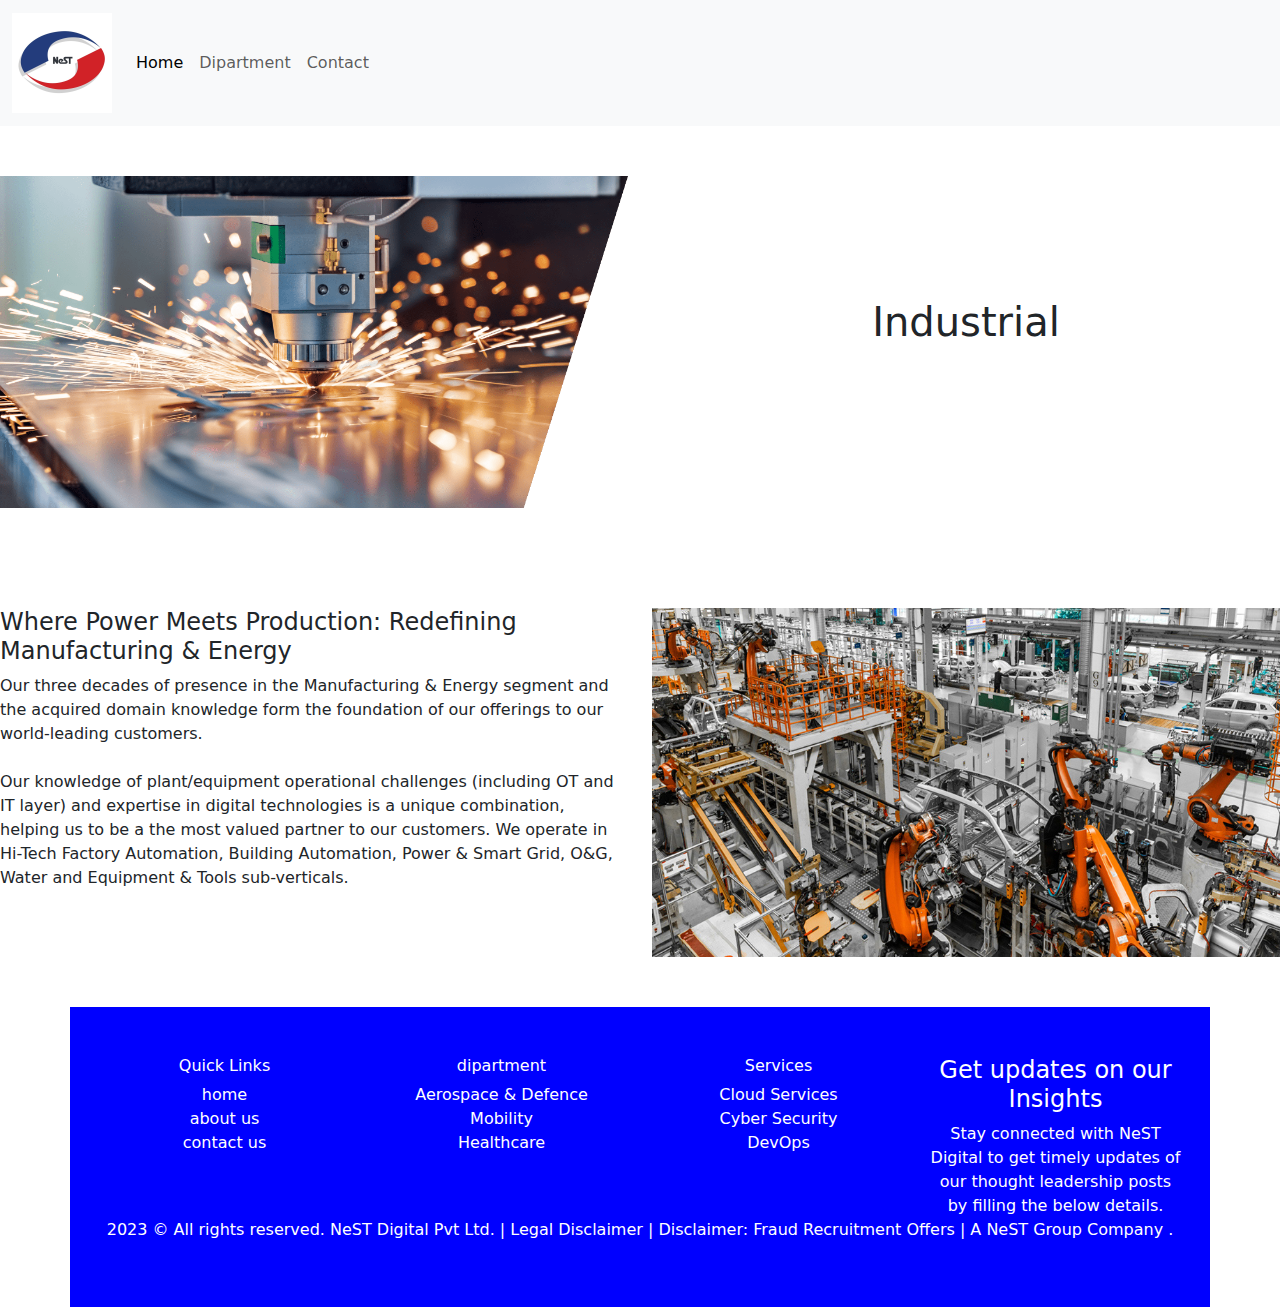
<file: Industrial.html>
<!DOCTYPE html>
<html lang="en">
<head>
    <meta charset="UTF-8">
    <meta name="viewport" content="width=device-width, initial-scale=1.0">
    <title>nest digital</title>
    <link rel="stylesheet" href="style.css">
    <link href="https://cdn.jsdelivr.net/npm/bootstrap@5.3.3/dist/css/bootstrap.min.css" rel="stylesheet" integrity="sha384-QWTKZyjpPEjISv5WaRU9OFeRpok6YctnYmDr5pNlyT2bRjXh0JMhjY6hW+ALEwIH" crossorigin="anonymous">
</head>
<body>
    <nav class="navbar navbar-expand-lg bg-body-tertiary">
        <div class="container-fluid">
          <a class="navbar-brand" href="#"> <img class="icon" src="pictures/nest icon.jpg"  class="d-block w-100" alt="..."></a>
          <button class="navbar-toggler" type="button" data-bs-toggle="collapse" data-bs-target="#navbarNav" aria-controls="navbarNav" aria-expanded="false" aria-label="Toggle navigation">
            <span class="navbar-toggler-icon"></span>
          </button>
          <div class="collapse navbar-collapse" id="navbarNav">
            <ul class="navbar-nav">
              <li class="nav-item">
                <a class="nav-link active" aria-current="page" href="index.html">Home</a>
              </li>
              <li class="nav-item">
                <a class="nav-link" href="dipartment.html">Dipartment</a>
              </li>
              <li class="nav-item">
                <a class="nav-link" href="contact.html">Contact</a>
              </li>
             
            </ul>
          </div>
        </div>
      </nav>
      <div class="row" style="padding-bottom: 50px; padding-top: 50px;">
        <div class="col-6">
          <img src="pictures/nest7.png" alt="">
        </div>
        <div class="col-6">
          <div class="container"> 
            <div class="text">
              <h1>Industrial</h1>
            </div>
          </div>
         
         
        </div>
      </div>
      </div>

      <div class="row" style="padding-bottom: 50px; padding-top: 50px;">
       
        <div class="col-6">
          <h4>
            Where Power Meets Production: Redefining Manufacturing & Energy
          </h4>
          <p>Our three decades of presence in the Manufacturing & Energy segment and the acquired domain knowledge form the foundation of our offerings to our world-leading customers.<br><br>

            Our knowledge of plant/equipment operational challenges (including OT and IT layer) and expertise in digital technologies is a unique combination, helping us to be a the most valued partner to our customers. We operate in Hi-Tech Factory Automation, Building Automation, Power & Smart Grid, O&G, Water and Equipment & Tools sub-verticals.</p>
        </div>
        <div class="col-6">
          <img src="pictures/IND.jpg" alt="">
        </div>
      </div>



      <div class="container text-center" id="foot">
        <footer  class="bg-body- text-center text-white p-3">
          
              <div class="row">
                <div class="col">
                  <h6>Quick Links</h6>
                  <p1>home</p1><br>
                  <p1>about us</p1><br>
                  <p1>contact us</p1>
                </div>
                <div class="col"> 
                  <h6>dipartment</h6>
                  <p1>Aerospace & Defence</p1><br>
                  <p1>Mobility</p1><br>
                  <p1>Healthcare</p1></div>
                <div class="col">
                   <h6>Services</h6>
                  <p1>Cloud Services</p1><br>
                  <p1>Cyber Security</p1><br>
                  <p1>DevOps</p1>
              </div>
                <div class="col">
                  <h4>Get updates on our Insights</h4>
                  <p1>
                      Stay connected with NeST Digital to get timely updates of our thought leadership posts by filling the below details.
                  </p1>
              </div>
              </div>
              
            
          <p >2023 © All rights reserved. NeST Digital Pvt Ltd.    |    Legal Disclaimer |    Disclaimer: Fraud Recruitment Offers    |    A NeST Group Company .</p>
        </footer>
      </div>
      <script src="https://cdn.jsdelivr.net/npm/bootstrap@5.3.3/dist/js/bootstrap.bundle.min.js" integrity="sha384-YvpcrYf0tY3lHB60NNkmXc5s9fDVZLESaAA55NDzOxhy9GkcIdslK1eN7N6jIeHz" crossorigin="anonymous"></script>
  </body>
  </html>
</file>
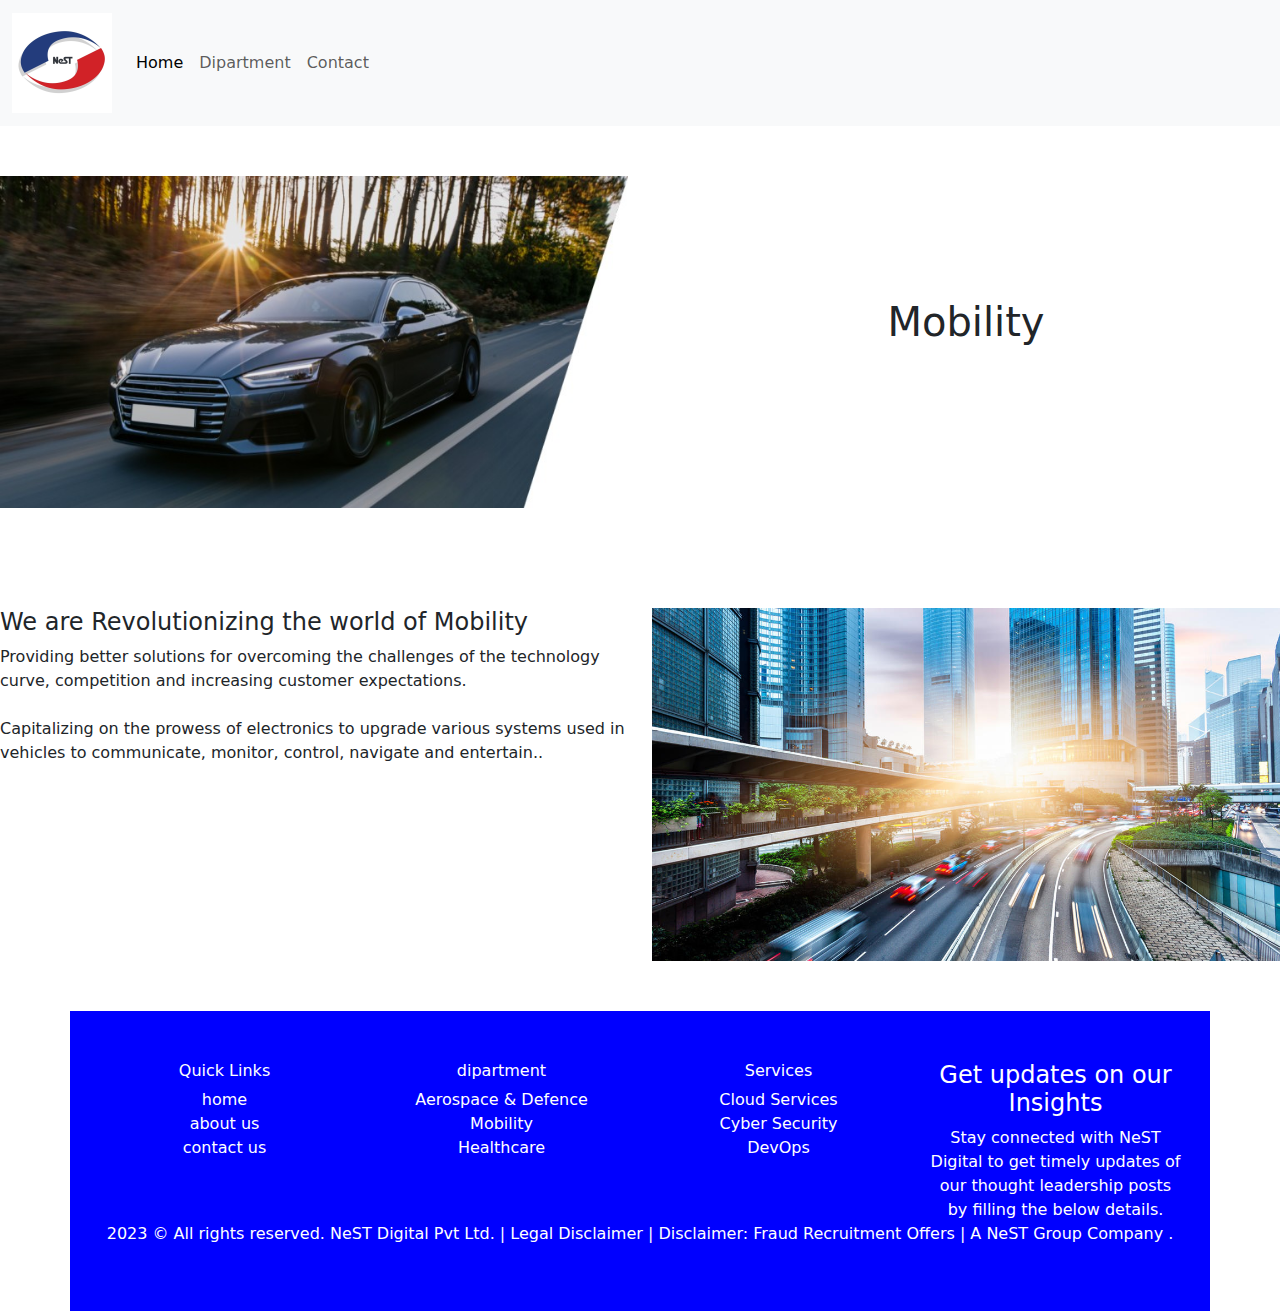
<file: Mobility.html>
<!DOCTYPE html>
<html lang="en">
<head>
    <meta charset="UTF-8">
    <meta name="viewport" content="width=device-width, initial-scale=1.0">
    <title>nest digital</title>
    <link rel="stylesheet" href="style.css">
    <link href="https://cdn.jsdelivr.net/npm/bootstrap@5.3.3/dist/css/bootstrap.min.css" rel="stylesheet" integrity="sha384-QWTKZyjpPEjISv5WaRU9OFeRpok6YctnYmDr5pNlyT2bRjXh0JMhjY6hW+ALEwIH" crossorigin="anonymous">
</head>
<body>
    <nav class="navbar navbar-expand-lg bg-body-tertiary">
        <div class="container-fluid">
          <a class="navbar-brand" href="#"> <img class="icon" src="pictures/nest icon.jpg"  class="d-block w-100" alt="..."></a>
          <button class="navbar-toggler" type="button" data-bs-toggle="collapse" data-bs-target="#navbarNav" aria-controls="navbarNav" aria-expanded="false" aria-label="Toggle navigation">
            <span class="navbar-toggler-icon"></span>
          </button>
          <div class="collapse navbar-collapse" id="navbarNav">
            <ul class="navbar-nav">
              <li class="nav-item">
                <a class="nav-link active" aria-current="page" href="index.html">Home</a>
              </li>
              <li class="nav-item">
                <a class="nav-link" href="dipartment.html">Dipartment</a>
              </li>
              <li class="nav-item">
                <a class="nav-link" href="contact.html">Contact</a>
              </li>
             
            </ul>
          </div>
        </div>
      </nav>
      <div class="row" style="padding-bottom: 50px; padding-top: 50px;">
        <div class="col-6">
          <img src="pictures/nest6.jpg" alt="">
        </div>
        <div class="col-6">
        
          
            <div class="container"> 
              <div class="text">
                <h1>Mobility</h1>
              </div>
            </div>
         
         
        </div>
      </div>
      </div>

      <div class="row" style="padding-bottom: 50px; padding-top: 50px;">
       
        <div class="col-6">
          <h4>
            We are Revolutionizing the world of Mobility
          </h4>
          <p>Providing better solutions for overcoming the challenges of the technology curve, competition and increasing customer expectations.<br><br>

            Capitalizing on the prowess of electronics to upgrade various systems used in vehicles to communicate, monitor, control, navigate and entertain..</p>
        </div>
        <div class="col-6">
          <img src="pictures/MOB.jpg" alt="">
        </div>
      </div>



      <div class="container text-center" id="foot">
        <footer  class="bg-body- text-center text-white p-3">
          
              <div class="row">
                <div class="col">
                  <h6>Quick Links</h6>
                  <p1>home</p1><br>
                  <p1>about us</p1><br>
                  <p1>contact us</p1>
                </div>
                <div class="col"> 
                  <h6>dipartment</h6>
                  <p1>Aerospace & Defence</p1><br>
                  <p1>Mobility</p1><br>
                  <p1>Healthcare</p1></div>
                <div class="col">
                   <h6>Services</h6>
                  <p1>Cloud Services</p1><br>
                  <p1>Cyber Security</p1><br>
                  <p1>DevOps</p1>
              </div>
                <div class="col">
                  <h4>Get updates on our Insights</h4>
                  <p1>
                      Stay connected with NeST Digital to get timely updates of our thought leadership posts by filling the below details.
                  </p1>
              </div>
              </div>
              
            
          <p >2023 © All rights reserved. NeST Digital Pvt Ltd.    |    Legal Disclaimer |    Disclaimer: Fraud Recruitment Offers    |    A NeST Group Company .</p>
        </footer>
      </div>
      <script src="https://cdn.jsdelivr.net/npm/bootstrap@5.3.3/dist/js/bootstrap.bundle.min.js" integrity="sha384-YvpcrYf0tY3lHB60NNkmXc5s9fDVZLESaAA55NDzOxhy9GkcIdslK1eN7N6jIeHz" crossorigin="anonymous"></script>
  </body>
  </html>
</file>
<file: style.css>
.carousel-item img{
    height: 90vh;
}
.icon{
    height: 100px;
    width: 100px;
}
#foot{
    background-color: blue;
}
.bod{
    background-image: url(pictures/contact.webp);
    height: 90vh;
    width: 100%;
    background-size: cover;
}
img {
    max-width: 100%;
    height: auto;
  }
body{
    background-color: #809dee;
  }

  .container {
    display: flex;
    justify-content: center;
    align-items: center;
    height: 300px; /* Set the height of the container */
  }
  
  .text {
    text-align: center;
  }
</file>
